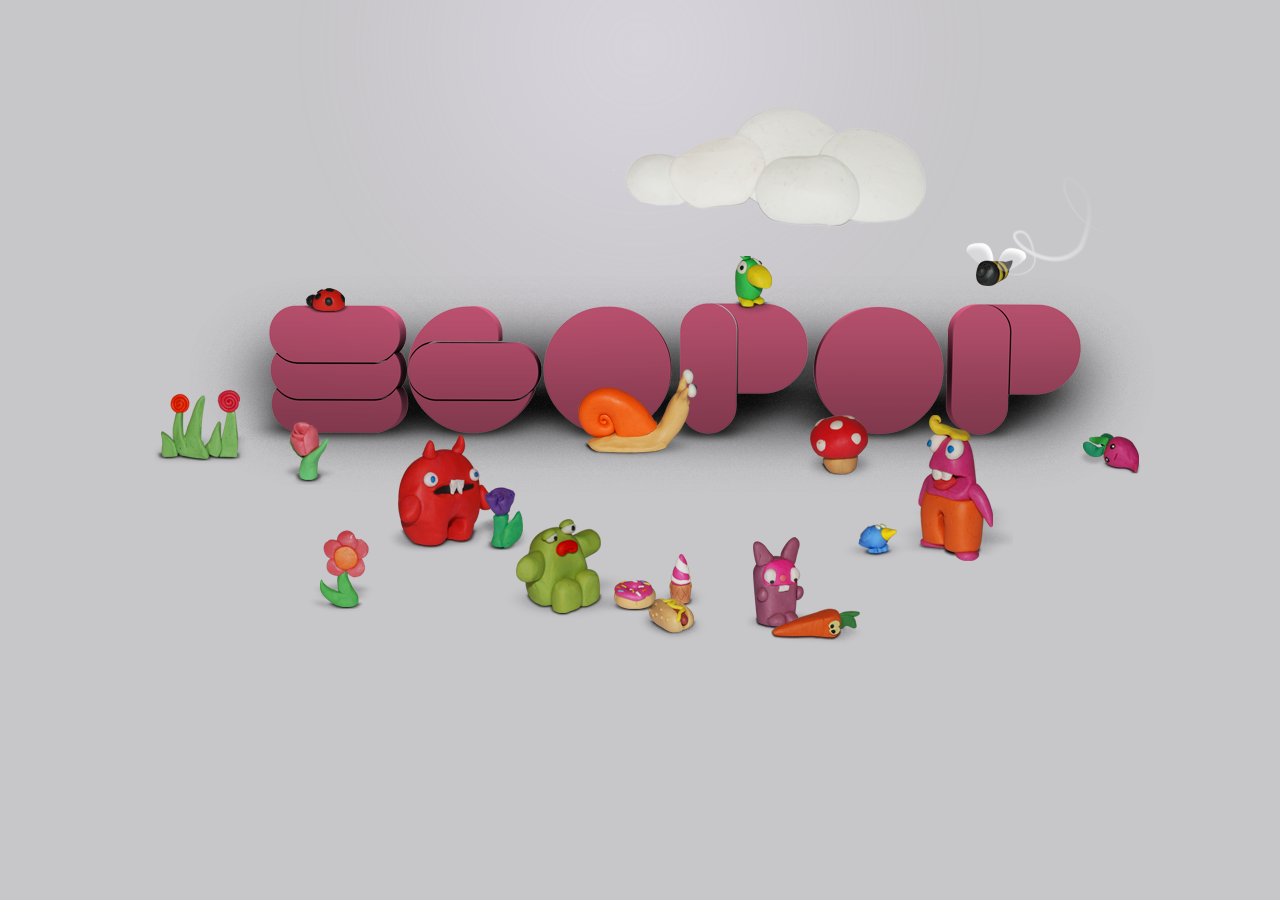
<file: index.html>
<!DOCTYPE html>
<html lang="en">

<head>
    <meta charset="UTF-8">
    <title>Egopop</title>
    <link rel="stylesheet" type="text/css" href="css/index.css">
    <script src="js/index.js"></script>
</head>

<body>
    <div id="wrapper">
        <div id="img-1">
            <img alt="" src="images/p1.png">
        </div>
        <div id="img-2" >
            <img alt="" src="images/p2.png">
        </div>
        <div id="img-3">
            <img alt="" src="images/p3.png">
        </div>
        <div id="img-4">
            <img alt="" src="images/p4.png">
        </div>
    </div>
</body>

</html>
</file>
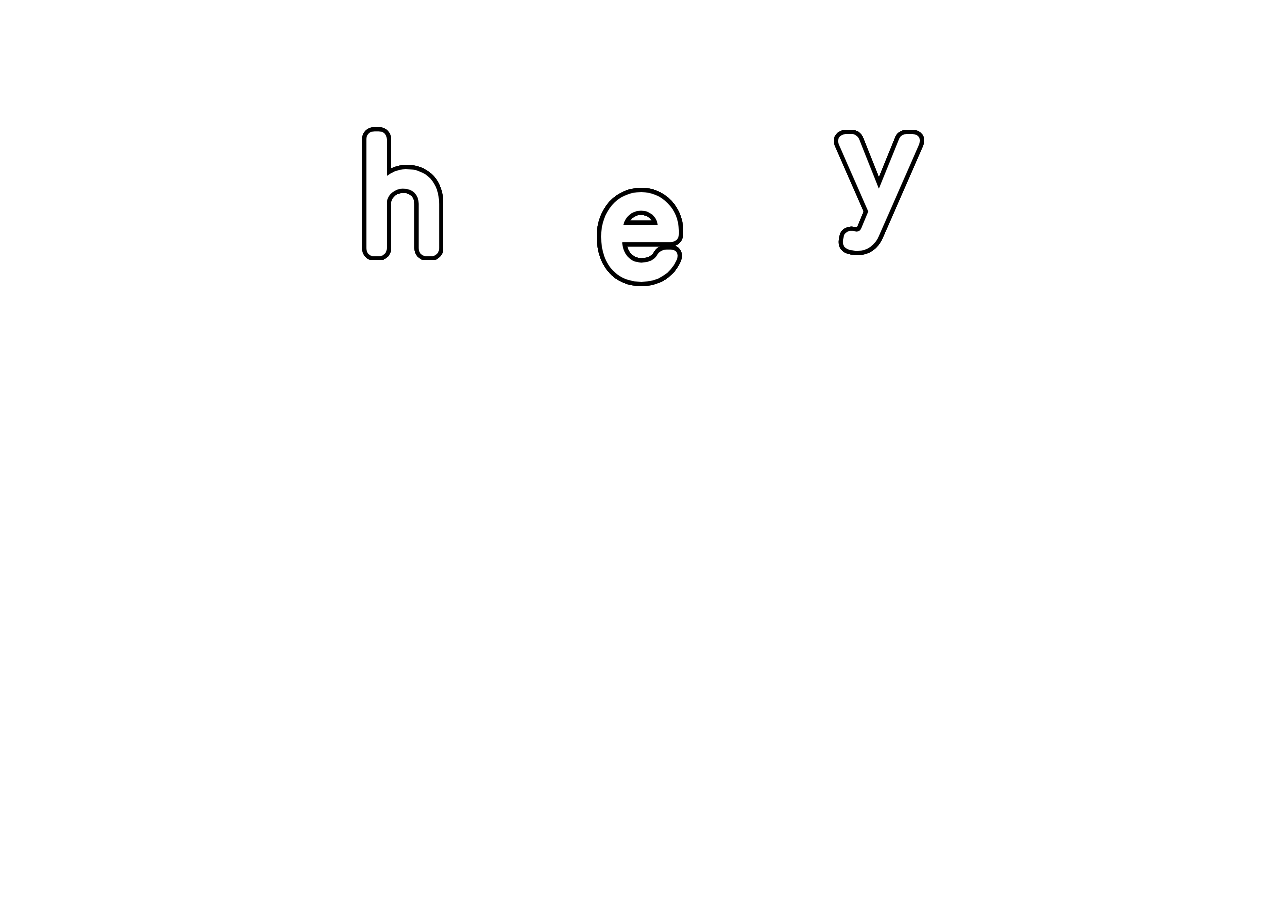
<file: demo.html>
<!DOCTYPE html>
<html>

<head>
    <meta charset="utf-8">
    <title>Hey</title>
    <link rel="stylesheet" type="text/css" href="css/demo.css" />
    <script src="js/demo.js"></script>
</head>

<body>
    <div class="hey">
        <div class="viewport-h">
            <img src="images/h.svg" class="layer_1" />
            <img src="images/h.svg" class="layer_2" />
            <img src="images/h.svg" class="layer_3" />
            <img src="images/h.svg" class="layer_4" />
            <img src="images/h.svg" class="layer_5" />
        </div>
        <div class="viewport-e">
            <img src="images/e.svg" class="layer_1" />
            <img src="images/e.svg" class="layer_2" />
            <img src="images/e.svg" class="layer_3" />
            <img src="images/e.svg" class="layer_4" />
            <img src="images/e.svg" class="layer_5" />
        </div>
        <div class="viewport-y">
            <img src="images/y.svg" class="layer_1" />
            <img src="images/y.svg" class="layer_2" />
            <img src="images/y.svg" class="layer_3" />
            <img src="images/y.svg" class="layer_4" />
            <img src="images/y.svg" class="layer_5" />
        </div>
    </div>
</body>

</html>
</file>
<file: css/index.css>
body {
    background-color: #c7c6c9;
    background-image: url(../images/background.png);
    background-position: center;
    background-repeat: no-repeat;
}

#wrapper {
    position: relative;
    padding-top: 80px;
    width: 1260px;
    margin: 0px auto;
}

#img-1 {
    width: 1137px;
    height: 256px;
    position: absolute;
    left: 42.1587301587302%;
    margin-left: -479.344761904762px;
}

#img-2 {
    width: 1020px;
    position: absolute;
    left: 42.1587301587302%;
    margin-left: -430.019047619048px;
}

#img-3 {
    width: 900px;
    height: 470px;
    position: absolute;
    left: 42.1587301587302%;
    margin-left: -379.428571428571px;
}

#img-4 {
    width: 750px;
    height: 129px;
    position: absolute;
    left: 42.1587301587302%;
    margin-left: -316.190476190476px;
}
#img-1 img {
    position: absolute;
    top: 168px;
    left: 100px;
}

#img-2 img {
    position: absolute;
    top: 88px;
    left: 40px;
}

#img-3 img {
    position: absolute;
    top: 8px;
    left: 120px;
}

#img-4 img {
    position: absolute;
    top: 428px;
    left: 10px;
}
</file>
<file: css/demo.css>
.hey {
    position: relative;
}
.viewport-h {
    position: absolute;
    left: 28%;
    top: 119px;
    width: 81px;
}
.viewport-e {
    position: absolute;
    left: 50%;
    top: 180px;
    margin-left: -43px;
    width: 86px;
}
.viewport-y {
    position: absolute;
    right: 27.5%;
    top: 122px;
    width: 90px;
}

.layer_1, .layer_2, .layer_3, .layer_4, .layer_5 {
    position: absolute;
    width: 100%;
    margin-left: 0;
    margin-top: 0;
}

.layer_1 {
    z-index: 1;
}
.layer_2 {
    z-index: 2;
}
.layer_3 {
    z-index: 3;
}
.layer_4 {
    z-index: 4;
}
.layer_5 {
    z-index: 5;
}
</file>
